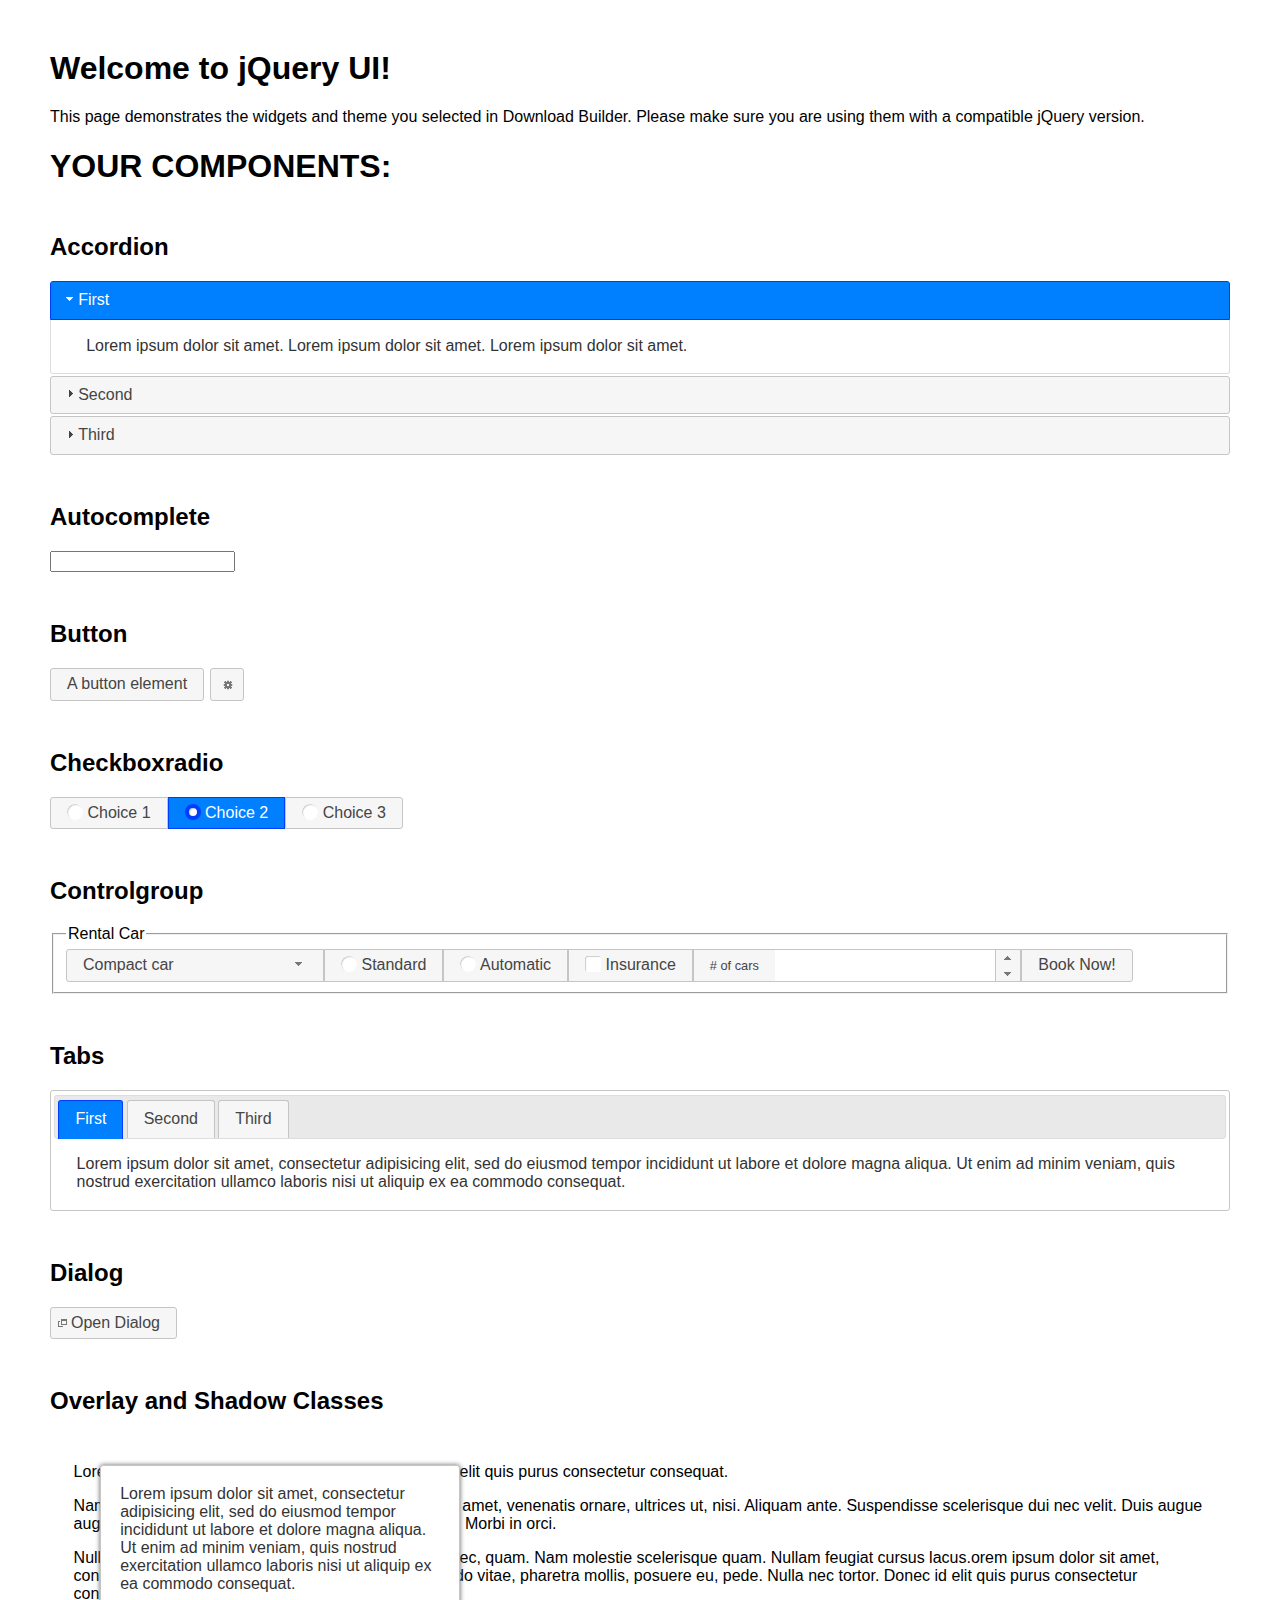
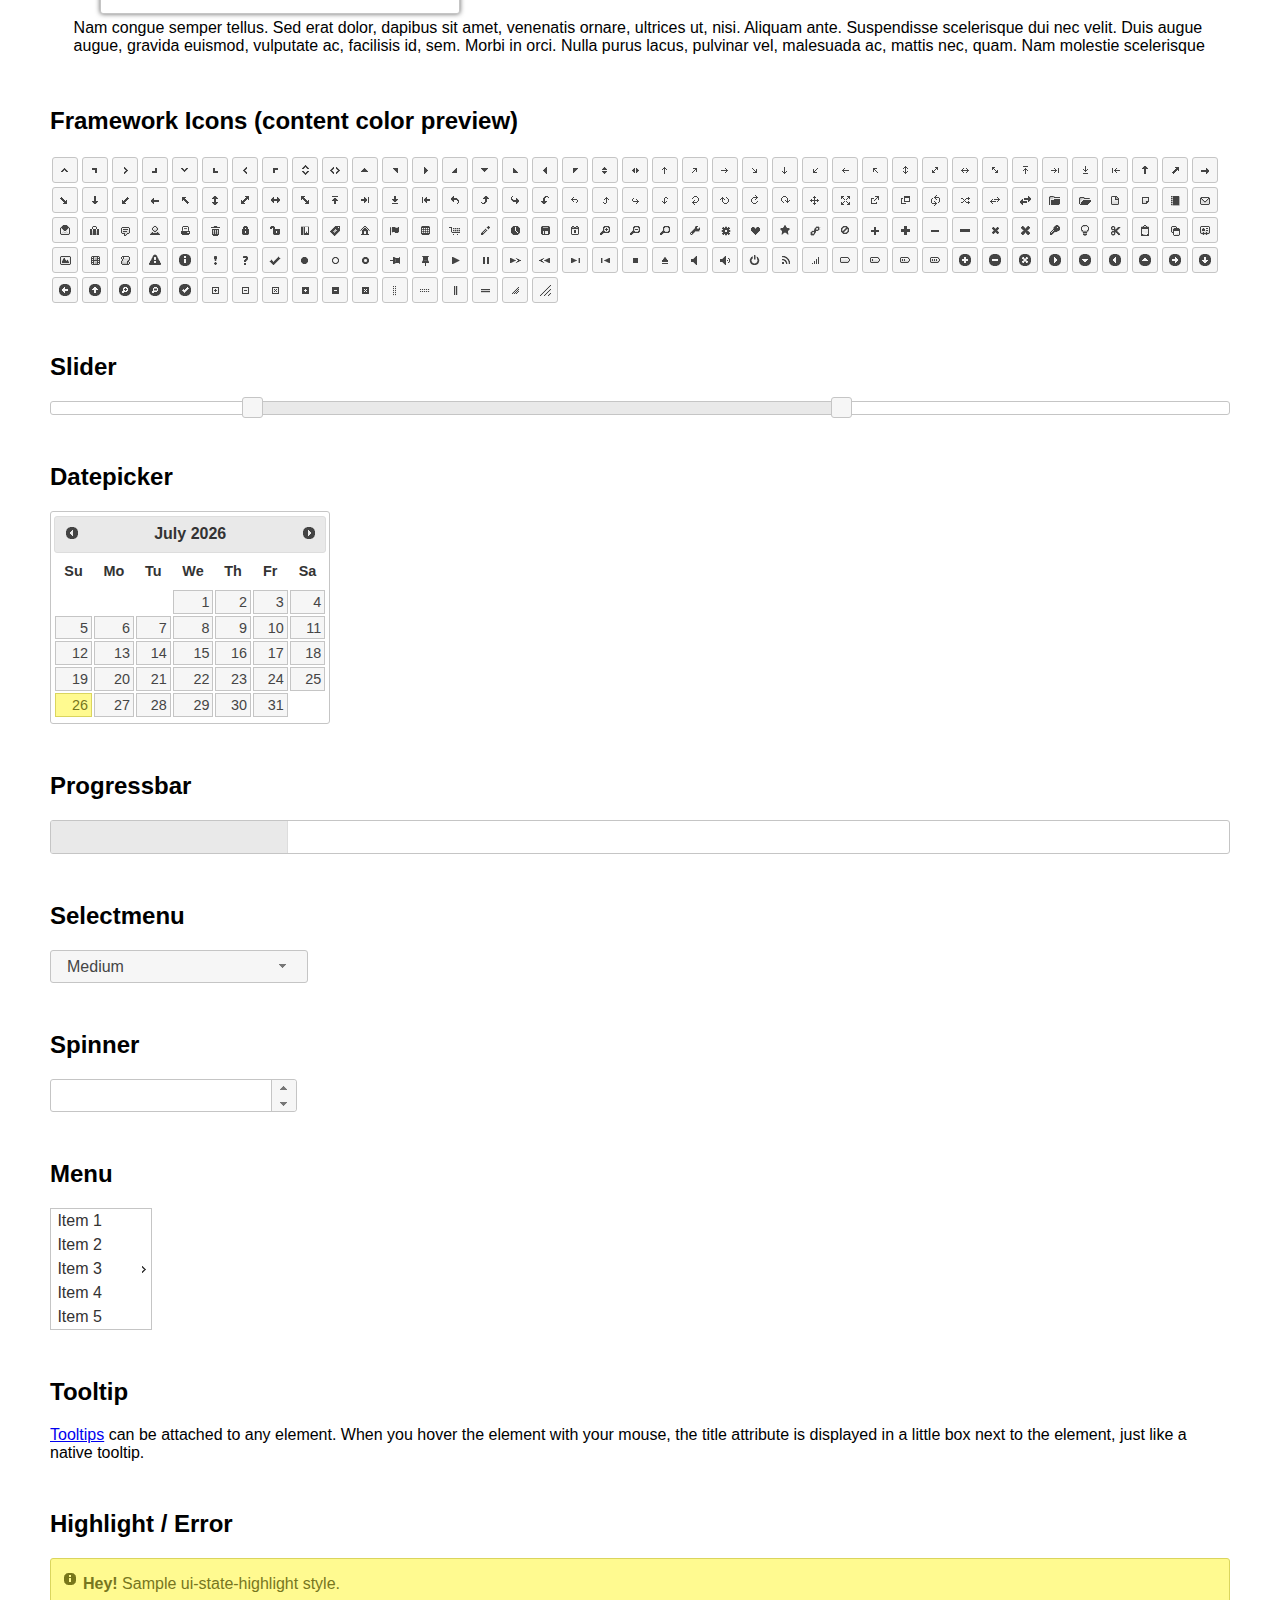
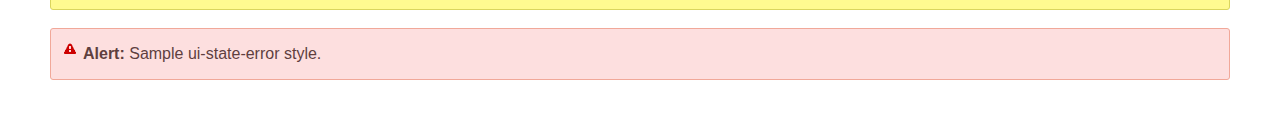
<file: jq-ui/index.html>
<!doctype html>
<html lang="us">
<head>
	<meta charset="utf-8">
	<title>jQuery UI Example Page</title>
	<link href="jquery-ui.css" rel="stylesheet">
	<style>
	body{
		font-family: "Trebuchet MS", sans-serif;
		margin: 50px;
	}
	.demoHeaders {
		margin-top: 2em;
	}
	#dialog-link {
		padding: .4em 1em .4em 20px;
		text-decoration: none;
		position: relative;
	}
	#dialog-link span.ui-icon {
		margin: 0 5px 0 0;
		position: absolute;
		left: .2em;
		top: 50%;
		margin-top: -8px;
	}
	#icons {
		margin: 0;
		padding: 0;
	}
	#icons li {
		margin: 2px;
		position: relative;
		padding: 4px 0;
		cursor: pointer;
		float: left;
		list-style: none;
	}
	#icons span.ui-icon {
		float: left;
		margin: 0 4px;
	}
	.fakewindowcontain .ui-widget-overlay {
		position: absolute;
	}
	select {
		width: 200px;
	}
	</style>
</head>
<body>

<h1>Welcome to jQuery UI!</h1>

<div class="ui-widget">
	<p>This page demonstrates the widgets and theme you selected in Download Builder. Please make sure you are using them with a compatible jQuery version.</p>
</div>

<h1>YOUR COMPONENTS:</h1>


<!-- Accordion -->
<h2 class="demoHeaders">Accordion</h2>
<div id="accordion">
	<h3>First</h3>
	<div>Lorem ipsum dolor sit amet. Lorem ipsum dolor sit amet. Lorem ipsum dolor sit amet.</div>
	<h3>Second</h3>
	<div>Phasellus mattis tincidunt nibh.</div>
	<h3>Third</h3>
	<div>Nam dui erat, auctor a, dignissim quis.</div>
</div>



<!-- Autocomplete -->
<h2 class="demoHeaders">Autocomplete</h2>
<div>
	<input id="autocomplete" title="type &quot;a&quot;">
</div>



<!-- Button -->
<h2 class="demoHeaders">Button</h2>
<button id="button">A button element</button>
<button id="button-icon">An icon-only button</button>



<!-- Checkboxradio -->
<h2 class="demoHeaders">Checkboxradio</h2>
<form style="margin-top: 1em;">
	<div id="radioset">
		<input type="radio" id="radio1" name="radio"><label for="radio1">Choice 1</label>
		<input type="radio" id="radio2" name="radio" checked="checked"><label for="radio2">Choice 2</label>
		<input type="radio" id="radio3" name="radio"><label for="radio3">Choice 3</label>
	</div>
</form>



<!-- Controlgroup -->
<h2 class="demoHeaders">Controlgroup</h2>
<fieldset>
	<legend>Rental Car</legend>
	<div id="controlgroup">
		<select id="car-type">
			<option>Compact car</option>
			<option>Midsize car</option>
			<option>Full size car</option>
			<option>SUV</option>
			<option>Luxury</option>
			<option>Truck</option>
			<option>Van</option>
		</select>
		<label for="transmission-standard">Standard</label>
		<input type="radio" name="transmission" id="transmission-standard">
		<label for="transmission-automatic">Automatic</label>
		<input type="radio" name="transmission" id="transmission-automatic">
		<label for="insurance">Insurance</label>
		<input type="checkbox" name="insurance" id="insurance">
		<label for="horizontal-spinner" class="ui-controlgroup-label"># of cars</label>
		<input id="horizontal-spinner" class="ui-spinner-input">
		<button>Book Now!</button>
	</div>
</fieldset>



<!-- Tabs -->
<h2 class="demoHeaders">Tabs</h2>
<div id="tabs">
	<ul>
		<li><a href="#tabs-1">First</a></li>
		<li><a href="#tabs-2">Second</a></li>
		<li><a href="#tabs-3">Third</a></li>
	</ul>
	<div id="tabs-1">Lorem ipsum dolor sit amet, consectetur adipisicing elit, sed do eiusmod tempor incididunt ut labore et dolore magna aliqua. Ut enim ad minim veniam, quis nostrud exercitation ullamco laboris nisi ut aliquip ex ea commodo consequat.</div>
	<div id="tabs-2">Phasellus mattis tincidunt nibh. Cras orci urna, blandit id, pretium vel, aliquet ornare, felis. Maecenas scelerisque sem non nisl. Fusce sed lorem in enim dictum bibendum.</div>
	<div id="tabs-3">Nam dui erat, auctor a, dignissim quis, sollicitudin eu, felis. Pellentesque nisi urna, interdum eget, sagittis et, consequat vestibulum, lacus. Mauris porttitor ullamcorper augue.</div>
</div>



<h2 class="demoHeaders">Dialog</h2>
<p>
	<button id="dialog-link" class="ui-button ui-corner-all ui-widget">
		<span class="ui-icon ui-icon-newwin"></span>Open Dialog
	</button>
</p>

<h2 class="demoHeaders">Overlay and Shadow Classes</h2>
<div style="position: relative; width: 96%; height: 200px; padding:1% 2%; overflow:hidden;" class="fakewindowcontain">
	<p>Lorem ipsum dolor sit amet,  Nulla nec tortor. Donec id elit quis purus consectetur consequat. </p><p>Nam congue semper tellus. Sed erat dolor, dapibus sit amet, venenatis ornare, ultrices ut, nisi. Aliquam ante. Suspendisse scelerisque dui nec velit. Duis augue augue, gravida euismod, vulputate ac, facilisis id, sem. Morbi in orci. </p><p>Nulla purus lacus, pulvinar vel, malesuada ac, mattis nec, quam. Nam molestie scelerisque quam. Nullam feugiat cursus lacus.orem ipsum dolor sit amet, consectetur adipiscing elit. Donec libero risus, commodo vitae, pharetra mollis, posuere eu, pede. Nulla nec tortor. Donec id elit quis purus consectetur consequat. </p><p>Nam congue semper tellus. Sed erat dolor, dapibus sit amet, venenatis ornare, ultrices ut, nisi. Aliquam ante. Suspendisse scelerisque dui nec velit. Duis augue augue, gravida euismod, vulputate ac, facilisis id, sem. Morbi in orci. Nulla purus lacus, pulvinar vel, malesuada ac, mattis nec, quam. Nam molestie scelerisque quam. </p><p>Nullam feugiat cursus lacus.orem ipsum dolor sit amet, consectetur adipiscing elit. Donec libero risus, commodo vitae, pharetra mollis, posuere eu, pede. Nulla nec tortor. Donec id elit quis purus consectetur consequat. Nam congue semper tellus. Sed erat dolor, dapibus sit amet, venenatis ornare, ultrices ut, nisi. Aliquam ante. </p><p>Suspendisse scelerisque dui nec velit. Duis augue augue, gravida euismod, vulputate ac, facilisis id, sem. Morbi in orci. Nulla purus lacus, pulvinar vel, malesuada ac, mattis nec, quam. Nam molestie scelerisque quam. Nullam feugiat cursus lacus.orem ipsum dolor sit amet, consectetur adipiscing elit. Donec libero risus, commodo vitae, pharetra mollis, posuere eu, pede. Nulla nec tortor. Donec id elit quis purus consectetur consequat. Nam congue semper tellus. Sed erat dolor, dapibus sit amet, venenatis ornare, ultrices ut, nisi. </p>

	<!-- ui-dialog -->
	<div class="ui-widget-overlay ui-front"></div>
	<div style="position: absolute; width: 320px; left: 50px; top: 30px; padding: 1.2em" class="ui-widget ui-front ui-widget-content ui-corner-all ui-widget-shadow">
		Lorem ipsum dolor sit amet, consectetur adipisicing elit, sed do eiusmod tempor incididunt ut labore et dolore magna aliqua. Ut enim ad minim veniam, quis nostrud exercitation ullamco laboris nisi ut aliquip ex ea commodo consequat.
	</div>

</div>

<!-- ui-dialog -->
<div id="dialog" title="Dialog Title">
	<p>Lorem ipsum dolor sit amet, consectetur adipisicing elit, sed do eiusmod tempor incididunt ut labore et dolore magna aliqua. Ut enim ad minim veniam, quis nostrud exercitation ullamco laboris nisi ut aliquip ex ea commodo consequat.</p>
</div>



<h2 class="demoHeaders">Framework Icons (content color preview)</h2>
<ul id="icons" class="ui-widget ui-helper-clearfix">
	<li class="ui-state-default ui-corner-all" title=".ui-icon-caret-1-n"><span class="ui-icon ui-icon-caret-1-n"></span></li>
	<li class="ui-state-default ui-corner-all" title=".ui-icon-caret-1-ne"><span class="ui-icon ui-icon-caret-1-ne"></span></li>
	<li class="ui-state-default ui-corner-all" title=".ui-icon-caret-1-e"><span class="ui-icon ui-icon-caret-1-e"></span></li>
	<li class="ui-state-default ui-corner-all" title=".ui-icon-caret-1-se"><span class="ui-icon ui-icon-caret-1-se"></span></li>
	<li class="ui-state-default ui-corner-all" title=".ui-icon-caret-1-s"><span class="ui-icon ui-icon-caret-1-s"></span></li>
	<li class="ui-state-default ui-corner-all" title=".ui-icon-caret-1-sw"><span class="ui-icon ui-icon-caret-1-sw"></span></li>
	<li class="ui-state-default ui-corner-all" title=".ui-icon-caret-1-w"><span class="ui-icon ui-icon-caret-1-w"></span></li>
	<li class="ui-state-default ui-corner-all" title=".ui-icon-caret-1-nw"><span class="ui-icon ui-icon-caret-1-nw"></span></li>
	<li class="ui-state-default ui-corner-all" title=".ui-icon-caret-2-n-s"><span class="ui-icon ui-icon-caret-2-n-s"></span></li>
	<li class="ui-state-default ui-corner-all" title=".ui-icon-caret-2-e-w"><span class="ui-icon ui-icon-caret-2-e-w"></span></li>
	<li class="ui-state-default ui-corner-all" title=".ui-icon-triangle-1-n"><span class="ui-icon ui-icon-triangle-1-n"></span></li>
	<li class="ui-state-default ui-corner-all" title=".ui-icon-triangle-1-ne"><span class="ui-icon ui-icon-triangle-1-ne"></span></li>
	<li class="ui-state-default ui-corner-all" title=".ui-icon-triangle-1-e"><span class="ui-icon ui-icon-triangle-1-e"></span></li>
	<li class="ui-state-default ui-corner-all" title=".ui-icon-triangle-1-se"><span class="ui-icon ui-icon-triangle-1-se"></span></li>
	<li class="ui-state-default ui-corner-all" title=".ui-icon-triangle-1-s"><span class="ui-icon ui-icon-triangle-1-s"></span></li>
	<li class="ui-state-default ui-corner-all" title=".ui-icon-triangle-1-sw"><span class="ui-icon ui-icon-triangle-1-sw"></span></li>
	<li class="ui-state-default ui-corner-all" title=".ui-icon-triangle-1-w"><span class="ui-icon ui-icon-triangle-1-w"></span></li>
	<li class="ui-state-default ui-corner-all" title=".ui-icon-triangle-1-nw"><span class="ui-icon ui-icon-triangle-1-nw"></span></li>
	<li class="ui-state-default ui-corner-all" title=".ui-icon-triangle-2-n-s"><span class="ui-icon ui-icon-triangle-2-n-s"></span></li>
	<li class="ui-state-default ui-corner-all" title=".ui-icon-triangle-2-e-w"><span class="ui-icon ui-icon-triangle-2-e-w"></span></li>
	<li class="ui-state-default ui-corner-all" title=".ui-icon-arrow-1-n"><span class="ui-icon ui-icon-arrow-1-n"></span></li>
	<li class="ui-state-default ui-corner-all" title=".ui-icon-arrow-1-ne"><span class="ui-icon ui-icon-arrow-1-ne"></span></li>
	<li class="ui-state-default ui-corner-all" title=".ui-icon-arrow-1-e"><span class="ui-icon ui-icon-arrow-1-e"></span></li>
	<li class="ui-state-default ui-corner-all" title=".ui-icon-arrow-1-se"><span class="ui-icon ui-icon-arrow-1-se"></span></li>
	<li class="ui-state-default ui-corner-all" title=".ui-icon-arrow-1-s"><span class="ui-icon ui-icon-arrow-1-s"></span></li>
	<li class="ui-state-default ui-corner-all" title=".ui-icon-arrow-1-sw"><span class="ui-icon ui-icon-arrow-1-sw"></span></li>
	<li class="ui-state-default ui-corner-all" title=".ui-icon-arrow-1-w"><span class="ui-icon ui-icon-arrow-1-w"></span></li>
	<li class="ui-state-default ui-corner-all" title=".ui-icon-arrow-1-nw"><span class="ui-icon ui-icon-arrow-1-nw"></span></li>
	<li class="ui-state-default ui-corner-all" title=".ui-icon-arrow-2-n-s"><span class="ui-icon ui-icon-arrow-2-n-s"></span></li>
	<li class="ui-state-default ui-corner-all" title=".ui-icon-arrow-2-ne-sw"><span class="ui-icon ui-icon-arrow-2-ne-sw"></span></li>
	<li class="ui-state-default ui-corner-all" title=".ui-icon-arrow-2-e-w"><span class="ui-icon ui-icon-arrow-2-e-w"></span></li>
	<li class="ui-state-default ui-corner-all" title=".ui-icon-arrow-2-se-nw"><span class="ui-icon ui-icon-arrow-2-se-nw"></span></li>
	<li class="ui-state-default ui-corner-all" title=".ui-icon-arrowstop-1-n"><span class="ui-icon ui-icon-arrowstop-1-n"></span></li>
	<li class="ui-state-default ui-corner-all" title=".ui-icon-arrowstop-1-e"><span class="ui-icon ui-icon-arrowstop-1-e"></span></li>
	<li class="ui-state-default ui-corner-all" title=".ui-icon-arrowstop-1-s"><span class="ui-icon ui-icon-arrowstop-1-s"></span></li>
	<li class="ui-state-default ui-corner-all" title=".ui-icon-arrowstop-1-w"><span class="ui-icon ui-icon-arrowstop-1-w"></span></li>
	<li class="ui-state-default ui-corner-all" title=".ui-icon-arrowthick-1-n"><span class="ui-icon ui-icon-arrowthick-1-n"></span></li>
	<li class="ui-state-default ui-corner-all" title=".ui-icon-arrowthick-1-ne"><span class="ui-icon ui-icon-arrowthick-1-ne"></span></li>
	<li class="ui-state-default ui-corner-all" title=".ui-icon-arrowthick-1-e"><span class="ui-icon ui-icon-arrowthick-1-e"></span></li>
	<li class="ui-state-default ui-corner-all" title=".ui-icon-arrowthick-1-se"><span class="ui-icon ui-icon-arrowthick-1-se"></span></li>
	<li class="ui-state-default ui-corner-all" title=".ui-icon-arrowthick-1-s"><span class="ui-icon ui-icon-arrowthick-1-s"></span></li>
	<li class="ui-state-default ui-corner-all" title=".ui-icon-arrowthick-1-sw"><span class="ui-icon ui-icon-arrowthick-1-sw"></span></li>
	<li class="ui-state-default ui-corner-all" title=".ui-icon-arrowthick-1-w"><span class="ui-icon ui-icon-arrowthick-1-w"></span></li>
	<li class="ui-state-default ui-corner-all" title=".ui-icon-arrowthick-1-nw"><span class="ui-icon ui-icon-arrowthick-1-nw"></span></li>
	<li class="ui-state-default ui-corner-all" title=".ui-icon-arrowthick-2-n-s"><span class="ui-icon ui-icon-arrowthick-2-n-s"></span></li>
	<li class="ui-state-default ui-corner-all" title=".ui-icon-arrowthick-2-ne-sw"><span class="ui-icon ui-icon-arrowthick-2-ne-sw"></span></li>
	<li class="ui-state-default ui-corner-all" title=".ui-icon-arrowthick-2-e-w"><span class="ui-icon ui-icon-arrowthick-2-e-w"></span></li>
	<li class="ui-state-default ui-corner-all" title=".ui-icon-arrowthick-2-se-nw"><span class="ui-icon ui-icon-arrowthick-2-se-nw"></span></li>
	<li class="ui-state-default ui-corner-all" title=".ui-icon-arrowthickstop-1-n"><span class="ui-icon ui-icon-arrowthickstop-1-n"></span></li>
	<li class="ui-state-default ui-corner-all" title=".ui-icon-arrowthickstop-1-e"><span class="ui-icon ui-icon-arrowthickstop-1-e"></span></li>
	<li class="ui-state-default ui-corner-all" title=".ui-icon-arrowthickstop-1-s"><span class="ui-icon ui-icon-arrowthickstop-1-s"></span></li>
	<li class="ui-state-default ui-corner-all" title=".ui-icon-arrowthickstop-1-w"><span class="ui-icon ui-icon-arrowthickstop-1-w"></span></li>
	<li class="ui-state-default ui-corner-all" title=".ui-icon-arrowreturnthick-1-w"><span class="ui-icon ui-icon-arrowreturnthick-1-w"></span></li>
	<li class="ui-state-default ui-corner-all" title=".ui-icon-arrowreturnthick-1-n"><span class="ui-icon ui-icon-arrowreturnthick-1-n"></span></li>
	<li class="ui-state-default ui-corner-all" title=".ui-icon-arrowreturnthick-1-e"><span class="ui-icon ui-icon-arrowreturnthick-1-e"></span></li>
	<li class="ui-state-default ui-corner-all" title=".ui-icon-arrowreturnthick-1-s"><span class="ui-icon ui-icon-arrowreturnthick-1-s"></span></li>
	<li class="ui-state-default ui-corner-all" title=".ui-icon-arrowreturn-1-w"><span class="ui-icon ui-icon-arrowreturn-1-w"></span></li>
	<li class="ui-state-default ui-corner-all" title=".ui-icon-arrowreturn-1-n"><span class="ui-icon ui-icon-arrowreturn-1-n"></span></li>
	<li class="ui-state-default ui-corner-all" title=".ui-icon-arrowreturn-1-e"><span class="ui-icon ui-icon-arrowreturn-1-e"></span></li>
	<li class="ui-state-default ui-corner-all" title=".ui-icon-arrowreturn-1-s"><span class="ui-icon ui-icon-arrowreturn-1-s"></span></li>
	<li class="ui-state-default ui-corner-all" title=".ui-icon-arrowrefresh-1-w"><span class="ui-icon ui-icon-arrowrefresh-1-w"></span></li>
	<li class="ui-state-default ui-corner-all" title=".ui-icon-arrowrefresh-1-n"><span class="ui-icon ui-icon-arrowrefresh-1-n"></span></li>
	<li class="ui-state-default ui-corner-all" title=".ui-icon-arrowrefresh-1-e"><span class="ui-icon ui-icon-arrowrefresh-1-e"></span></li>
	<li class="ui-state-default ui-corner-all" title=".ui-icon-arrowrefresh-1-s"><span class="ui-icon ui-icon-arrowrefresh-1-s"></span></li>
	<li class="ui-state-default ui-corner-all" title=".ui-icon-arrow-4"><span class="ui-icon ui-icon-arrow-4"></span></li>
	<li class="ui-state-default ui-corner-all" title=".ui-icon-arrow-4-diag"><span class="ui-icon ui-icon-arrow-4-diag"></span></li>
	<li class="ui-state-default ui-corner-all" title=".ui-icon-extlink"><span class="ui-icon ui-icon-extlink"></span></li>
	<li class="ui-state-default ui-corner-all" title=".ui-icon-newwin"><span class="ui-icon ui-icon-newwin"></span></li>
	<li class="ui-state-default ui-corner-all" title=".ui-icon-refresh"><span class="ui-icon ui-icon-refresh"></span></li>
	<li class="ui-state-default ui-corner-all" title=".ui-icon-shuffle"><span class="ui-icon ui-icon-shuffle"></span></li>
	<li class="ui-state-default ui-corner-all" title=".ui-icon-transfer-e-w"><span class="ui-icon ui-icon-transfer-e-w"></span></li>
	<li class="ui-state-default ui-corner-all" title=".ui-icon-transferthick-e-w"><span class="ui-icon ui-icon-transferthick-e-w"></span></li>
	<li class="ui-state-default ui-corner-all" title=".ui-icon-folder-collapsed"><span class="ui-icon ui-icon-folder-collapsed"></span></li>
	<li class="ui-state-default ui-corner-all" title=".ui-icon-folder-open"><span class="ui-icon ui-icon-folder-open"></span></li>
	<li class="ui-state-default ui-corner-all" title=".ui-icon-document"><span class="ui-icon ui-icon-document"></span></li>
	<li class="ui-state-default ui-corner-all" title=".ui-icon-document-b"><span class="ui-icon ui-icon-document-b"></span></li>
	<li class="ui-state-default ui-corner-all" title=".ui-icon-note"><span class="ui-icon ui-icon-note"></span></li>
	<li class="ui-state-default ui-corner-all" title=".ui-icon-mail-closed"><span class="ui-icon ui-icon-mail-closed"></span></li>
	<li class="ui-state-default ui-corner-all" title=".ui-icon-mail-open"><span class="ui-icon ui-icon-mail-open"></span></li>
	<li class="ui-state-default ui-corner-all" title=".ui-icon-suitcase"><span class="ui-icon ui-icon-suitcase"></span></li>
	<li class="ui-state-default ui-corner-all" title=".ui-icon-comment"><span class="ui-icon ui-icon-comment"></span></li>
	<li class="ui-state-default ui-corner-all" title=".ui-icon-person"><span class="ui-icon ui-icon-person"></span></li>
	<li class="ui-state-default ui-corner-all" title=".ui-icon-print"><span class="ui-icon ui-icon-print"></span></li>
	<li class="ui-state-default ui-corner-all" title=".ui-icon-trash"><span class="ui-icon ui-icon-trash"></span></li>
	<li class="ui-state-default ui-corner-all" title=".ui-icon-locked"><span class="ui-icon ui-icon-locked"></span></li>
	<li class="ui-state-default ui-corner-all" title=".ui-icon-unlocked"><span class="ui-icon ui-icon-unlocked"></span></li>
	<li class="ui-state-default ui-corner-all" title=".ui-icon-bookmark"><span class="ui-icon ui-icon-bookmark"></span></li>
	<li class="ui-state-default ui-corner-all" title=".ui-icon-tag"><span class="ui-icon ui-icon-tag"></span></li>
	<li class="ui-state-default ui-corner-all" title=".ui-icon-home"><span class="ui-icon ui-icon-home"></span></li>
	<li class="ui-state-default ui-corner-all" title=".ui-icon-flag"><span class="ui-icon ui-icon-flag"></span></li>
	<li class="ui-state-default ui-corner-all" title=".ui-icon-calculator"><span class="ui-icon ui-icon-calculator"></span></li>
	<li class="ui-state-default ui-corner-all" title=".ui-icon-cart"><span class="ui-icon ui-icon-cart"></span></li>
	<li class="ui-state-default ui-corner-all" title=".ui-icon-pencil"><span class="ui-icon ui-icon-pencil"></span></li>
	<li class="ui-state-default ui-corner-all" title=".ui-icon-clock"><span class="ui-icon ui-icon-clock"></span></li>
	<li class="ui-state-default ui-corner-all" title=".ui-icon-disk"><span class="ui-icon ui-icon-disk"></span></li>
	<li class="ui-state-default ui-corner-all" title=".ui-icon-calendar"><span class="ui-icon ui-icon-calendar"></span></li>
	<li class="ui-state-default ui-corner-all" title=".ui-icon-zoomin"><span class="ui-icon ui-icon-zoomin"></span></li>
	<li class="ui-state-default ui-corner-all" title=".ui-icon-zoomout"><span class="ui-icon ui-icon-zoomout"></span></li>
	<li class="ui-state-default ui-corner-all" title=".ui-icon-search"><span class="ui-icon ui-icon-search"></span></li>
	<li class="ui-state-default ui-corner-all" title=".ui-icon-wrench"><span class="ui-icon ui-icon-wrench"></span></li>
	<li class="ui-state-default ui-corner-all" title=".ui-icon-gear"><span class="ui-icon ui-icon-gear"></span></li>
	<li class="ui-state-default ui-corner-all" title=".ui-icon-heart"><span class="ui-icon ui-icon-heart"></span></li>
	<li class="ui-state-default ui-corner-all" title=".ui-icon-star"><span class="ui-icon ui-icon-star"></span></li>
	<li class="ui-state-default ui-corner-all" title=".ui-icon-link"><span class="ui-icon ui-icon-link"></span></li>
	<li class="ui-state-default ui-corner-all" title=".ui-icon-cancel"><span class="ui-icon ui-icon-cancel"></span></li>
	<li class="ui-state-default ui-corner-all" title=".ui-icon-plus"><span class="ui-icon ui-icon-plus"></span></li>
	<li class="ui-state-default ui-corner-all" title=".ui-icon-plusthick"><span class="ui-icon ui-icon-plusthick"></span></li>
	<li class="ui-state-default ui-corner-all" title=".ui-icon-minus"><span class="ui-icon ui-icon-minus"></span></li>
	<li class="ui-state-default ui-corner-all" title=".ui-icon-minusthick"><span class="ui-icon ui-icon-minusthick"></span></li>
	<li class="ui-state-default ui-corner-all" title=".ui-icon-close"><span class="ui-icon ui-icon-close"></span></li>
	<li class="ui-state-default ui-corner-all" title=".ui-icon-closethick"><span class="ui-icon ui-icon-closethick"></span></li>
	<li class="ui-state-default ui-corner-all" title=".ui-icon-key"><span class="ui-icon ui-icon-key"></span></li>
	<li class="ui-state-default ui-corner-all" title=".ui-icon-lightbulb"><span class="ui-icon ui-icon-lightbulb"></span></li>
	<li class="ui-state-default ui-corner-all" title=".ui-icon-scissors"><span class="ui-icon ui-icon-scissors"></span></li>
	<li class="ui-state-default ui-corner-all" title=".ui-icon-clipboard"><span class="ui-icon ui-icon-clipboard"></span></li>
	<li class="ui-state-default ui-corner-all" title=".ui-icon-copy"><span class="ui-icon ui-icon-copy"></span></li>
	<li class="ui-state-default ui-corner-all" title=".ui-icon-contact"><span class="ui-icon ui-icon-contact"></span></li>
	<li class="ui-state-default ui-corner-all" title=".ui-icon-image"><span class="ui-icon ui-icon-image"></span></li>
	<li class="ui-state-default ui-corner-all" title=".ui-icon-video"><span class="ui-icon ui-icon-video"></span></li>
	<li class="ui-state-default ui-corner-all" title=".ui-icon-script"><span class="ui-icon ui-icon-script"></span></li>
	<li class="ui-state-default ui-corner-all" title=".ui-icon-alert"><span class="ui-icon ui-icon-alert"></span></li>
	<li class="ui-state-default ui-corner-all" title=".ui-icon-info"><span class="ui-icon ui-icon-info"></span></li>
	<li class="ui-state-default ui-corner-all" title=".ui-icon-notice"><span class="ui-icon ui-icon-notice"></span></li>
	<li class="ui-state-default ui-corner-all" title=".ui-icon-help"><span class="ui-icon ui-icon-help"></span></li>
	<li class="ui-state-default ui-corner-all" title=".ui-icon-check"><span class="ui-icon ui-icon-check"></span></li>
	<li class="ui-state-default ui-corner-all" title=".ui-icon-bullet"><span class="ui-icon ui-icon-bullet"></span></li>
	<li class="ui-state-default ui-corner-all" title=".ui-icon-radio-off"><span class="ui-icon ui-icon-radio-off"></span></li>
	<li class="ui-state-default ui-corner-all" title=".ui-icon-radio-on"><span class="ui-icon ui-icon-radio-on"></span></li>
	<li class="ui-state-default ui-corner-all" title=".ui-icon-pin-w"><span class="ui-icon ui-icon-pin-w"></span></li>
	<li class="ui-state-default ui-corner-all" title=".ui-icon-pin-s"><span class="ui-icon ui-icon-pin-s"></span></li>
	<li class="ui-state-default ui-corner-all" title=".ui-icon-play"><span class="ui-icon ui-icon-play"></span></li>
	<li class="ui-state-default ui-corner-all" title=".ui-icon-pause"><span class="ui-icon ui-icon-pause"></span></li>
	<li class="ui-state-default ui-corner-all" title=".ui-icon-seek-next"><span class="ui-icon ui-icon-seek-next"></span></li>
	<li class="ui-state-default ui-corner-all" title=".ui-icon-seek-prev"><span class="ui-icon ui-icon-seek-prev"></span></li>
	<li class="ui-state-default ui-corner-all" title=".ui-icon-seek-end"><span class="ui-icon ui-icon-seek-end"></span></li>
	<li class="ui-state-default ui-corner-all" title=".ui-icon-seek-first"><span class="ui-icon ui-icon-seek-first"></span></li>
	<li class="ui-state-default ui-corner-all" title=".ui-icon-stop"><span class="ui-icon ui-icon-stop"></span></li>
	<li class="ui-state-default ui-corner-all" title=".ui-icon-eject"><span class="ui-icon ui-icon-eject"></span></li>
	<li class="ui-state-default ui-corner-all" title=".ui-icon-volume-off"><span class="ui-icon ui-icon-volume-off"></span></li>
	<li class="ui-state-default ui-corner-all" title=".ui-icon-volume-on"><span class="ui-icon ui-icon-volume-on"></span></li>
	<li class="ui-state-default ui-corner-all" title=".ui-icon-power"><span class="ui-icon ui-icon-power"></span></li>
	<li class="ui-state-default ui-corner-all" title=".ui-icon-signal-diag"><span class="ui-icon ui-icon-signal-diag"></span></li>
	<li class="ui-state-default ui-corner-all" title=".ui-icon-signal"><span class="ui-icon ui-icon-signal"></span></li>
	<li class="ui-state-default ui-corner-all" title=".ui-icon-battery-0"><span class="ui-icon ui-icon-battery-0"></span></li>
	<li class="ui-state-default ui-corner-all" title=".ui-icon-battery-1"><span class="ui-icon ui-icon-battery-1"></span></li>
	<li class="ui-state-default ui-corner-all" title=".ui-icon-battery-2"><span class="ui-icon ui-icon-battery-2"></span></li>
	<li class="ui-state-default ui-corner-all" title=".ui-icon-battery-3"><span class="ui-icon ui-icon-battery-3"></span></li>
	<li class="ui-state-default ui-corner-all" title=".ui-icon-circle-plus"><span class="ui-icon ui-icon-circle-plus"></span></li>
	<li class="ui-state-default ui-corner-all" title=".ui-icon-circle-minus"><span class="ui-icon ui-icon-circle-minus"></span></li>
	<li class="ui-state-default ui-corner-all" title=".ui-icon-circle-close"><span class="ui-icon ui-icon-circle-close"></span></li>
	<li class="ui-state-default ui-corner-all" title=".ui-icon-circle-triangle-e"><span class="ui-icon ui-icon-circle-triangle-e"></span></li>
	<li class="ui-state-default ui-corner-all" title=".ui-icon-circle-triangle-s"><span class="ui-icon ui-icon-circle-triangle-s"></span></li>
	<li class="ui-state-default ui-corner-all" title=".ui-icon-circle-triangle-w"><span class="ui-icon ui-icon-circle-triangle-w"></span></li>
	<li class="ui-state-default ui-corner-all" title=".ui-icon-circle-triangle-n"><span class="ui-icon ui-icon-circle-triangle-n"></span></li>
	<li class="ui-state-default ui-corner-all" title=".ui-icon-circle-arrow-e"><span class="ui-icon ui-icon-circle-arrow-e"></span></li>
	<li class="ui-state-default ui-corner-all" title=".ui-icon-circle-arrow-s"><span class="ui-icon ui-icon-circle-arrow-s"></span></li>
	<li class="ui-state-default ui-corner-all" title=".ui-icon-circle-arrow-w"><span class="ui-icon ui-icon-circle-arrow-w"></span></li>
	<li class="ui-state-default ui-corner-all" title=".ui-icon-circle-arrow-n"><span class="ui-icon ui-icon-circle-arrow-n"></span></li>
	<li class="ui-state-default ui-corner-all" title=".ui-icon-circle-zoomin"><span class="ui-icon ui-icon-circle-zoomin"></span></li>
	<li class="ui-state-default ui-corner-all" title=".ui-icon-circle-zoomout"><span class="ui-icon ui-icon-circle-zoomout"></span></li>
	<li class="ui-state-default ui-corner-all" title=".ui-icon-circle-check"><span class="ui-icon ui-icon-circle-check"></span></li>
	<li class="ui-state-default ui-corner-all" title=".ui-icon-circlesmall-plus"><span class="ui-icon ui-icon-circlesmall-plus"></span></li>
	<li class="ui-state-default ui-corner-all" title=".ui-icon-circlesmall-minus"><span class="ui-icon ui-icon-circlesmall-minus"></span></li>
	<li class="ui-state-default ui-corner-all" title=".ui-icon-circlesmall-close"><span class="ui-icon ui-icon-circlesmall-close"></span></li>
	<li class="ui-state-default ui-corner-all" title=".ui-icon-squaresmall-plus"><span class="ui-icon ui-icon-squaresmall-plus"></span></li>
	<li class="ui-state-default ui-corner-all" title=".ui-icon-squaresmall-minus"><span class="ui-icon ui-icon-squaresmall-minus"></span></li>
	<li class="ui-state-default ui-corner-all" title=".ui-icon-squaresmall-close"><span class="ui-icon ui-icon-squaresmall-close"></span></li>
	<li class="ui-state-default ui-corner-all" title=".ui-icon-grip-dotted-vertical"><span class="ui-icon ui-icon-grip-dotted-vertical"></span></li>
	<li class="ui-state-default ui-corner-all" title=".ui-icon-grip-dotted-horizontal"><span class="ui-icon ui-icon-grip-dotted-horizontal"></span></li>
	<li class="ui-state-default ui-corner-all" title=".ui-icon-grip-solid-vertical"><span class="ui-icon ui-icon-grip-solid-vertical"></span></li>
	<li class="ui-state-default ui-corner-all" title=".ui-icon-grip-solid-horizontal"><span class="ui-icon ui-icon-grip-solid-horizontal"></span></li>
	<li class="ui-state-default ui-corner-all" title=".ui-icon-gripsmall-diagonal-se"><span class="ui-icon ui-icon-gripsmall-diagonal-se"></span></li>
	<li class="ui-state-default ui-corner-all" title=".ui-icon-grip-diagonal-se"><span class="ui-icon ui-icon-grip-diagonal-se"></span></li>
</ul>


<!-- Slider -->
<h2 class="demoHeaders">Slider</h2>
<div id="slider"></div>



<!-- Datepicker -->
<h2 class="demoHeaders">Datepicker</h2>
<div id="datepicker"></div>



<!-- Progressbar -->
<h2 class="demoHeaders">Progressbar</h2>
<div id="progressbar"></div>



<!-- Progressbar -->
<h2 class="demoHeaders">Selectmenu</h2>
<select id="selectmenu">
	<option>Slower</option>
	<option>Slow</option>
	<option selected="selected">Medium</option>
	<option>Fast</option>
	<option>Faster</option>
</select>



<!-- Spinner -->
<h2 class="demoHeaders">Spinner</h2>
<input id="spinner">



<!-- Menu -->
<h2 class="demoHeaders">Menu</h2>
<ul style="width:100px;" id="menu">
	<li><div>Item 1</div></li>
	<li><div>Item 2</div></li>
	<li><div>Item 3</div>
		<ul>
			<li><div>Item 3-1</div></li>
			<li><div>Item 3-2</div></li>
			<li><div>Item 3-3</div></li>
			<li><div>Item 3-4</div></li>
			<li><div>Item 3-5</div></li>
		</ul>
	</li>
	<li><div>Item 4</div></li>
	<li><div>Item 5</div></li>
</ul>



<!-- Tooltip -->
<h2 class="demoHeaders">Tooltip</h2>
<p id="tooltip">
	<a href="#" title="That&apos;s what this widget is">Tooltips</a> can be attached to any element. When you hover
the element with your mouse, the title attribute is displayed in a little box next to the element, just like a native tooltip.
</p>


<!-- Highlight / Error -->
<h2 class="demoHeaders">Highlight / Error</h2>
<div class="ui-widget">
	<div class="ui-state-highlight ui-corner-all" style="margin-top: 20px; padding: 0 .7em;">
		<p><span class="ui-icon ui-icon-info" style="float: left; margin-right: .3em;"></span>
		<strong>Hey!</strong> Sample ui-state-highlight style.</p>
	</div>
</div>
<br>
<div class="ui-widget">
	<div class="ui-state-error ui-corner-all" style="padding: 0 .7em;">
		<p><span class="ui-icon ui-icon-alert" style="float: left; margin-right: .3em;"></span>
		<strong>Alert:</strong> Sample ui-state-error style.</p>
	</div>
</div>

<script src="external/jquery/jquery.js"></script>
<script src="jquery-ui.js"></script>
<script>

$( "#accordion" ).accordion();



var availableTags = [
	"ActionScript",
	"AppleScript",
	"Asp",
	"BASIC",
	"C",
	"C++",
	"Clojure",
	"COBOL",
	"ColdFusion",
	"Erlang",
	"Fortran",
	"Groovy",
	"Haskell",
	"Java",
	"JavaScript",
	"Lisp",
	"Perl",
	"PHP",
	"Python",
	"Ruby",
	"Scala",
	"Scheme"
];
$( "#autocomplete" ).autocomplete({
	source: availableTags
});



$( "#button" ).button();
$( "#button-icon" ).button({
	icon: "ui-icon-gear",
	showLabel: false
});



$( "#radioset" ).buttonset();



$( "#controlgroup" ).controlgroup();



$( "#tabs" ).tabs();



$( "#dialog" ).dialog({
	autoOpen: false,
	width: 400,
	buttons: [
		{
			text: "Ok",
			click: function() {
				$( this ).dialog( "close" );
			}
		},
		{
			text: "Cancel",
			click: function() {
				$( this ).dialog( "close" );
			}
		}
	]
});

// Link to open the dialog
$( "#dialog-link" ).click(function( event ) {
	$( "#dialog" ).dialog( "open" );
	event.preventDefault();
});



$( "#datepicker" ).datepicker({
	inline: true
});



$( "#slider" ).slider({
	range: true,
	values: [ 17, 67 ]
});



$( "#progressbar" ).progressbar({
	value: 20
});



$( "#spinner" ).spinner();



$( "#menu" ).menu();



$( "#tooltip" ).tooltip();



$( "#selectmenu" ).selectmenu();


// Hover states on the static widgets
$( "#dialog-link, #icons li" ).hover(
	function() {
		$( this ).addClass( "ui-state-hover" );
	},
	function() {
		$( this ).removeClass( "ui-state-hover" );
	}
);
</script>
</body>
</html>
</file>
